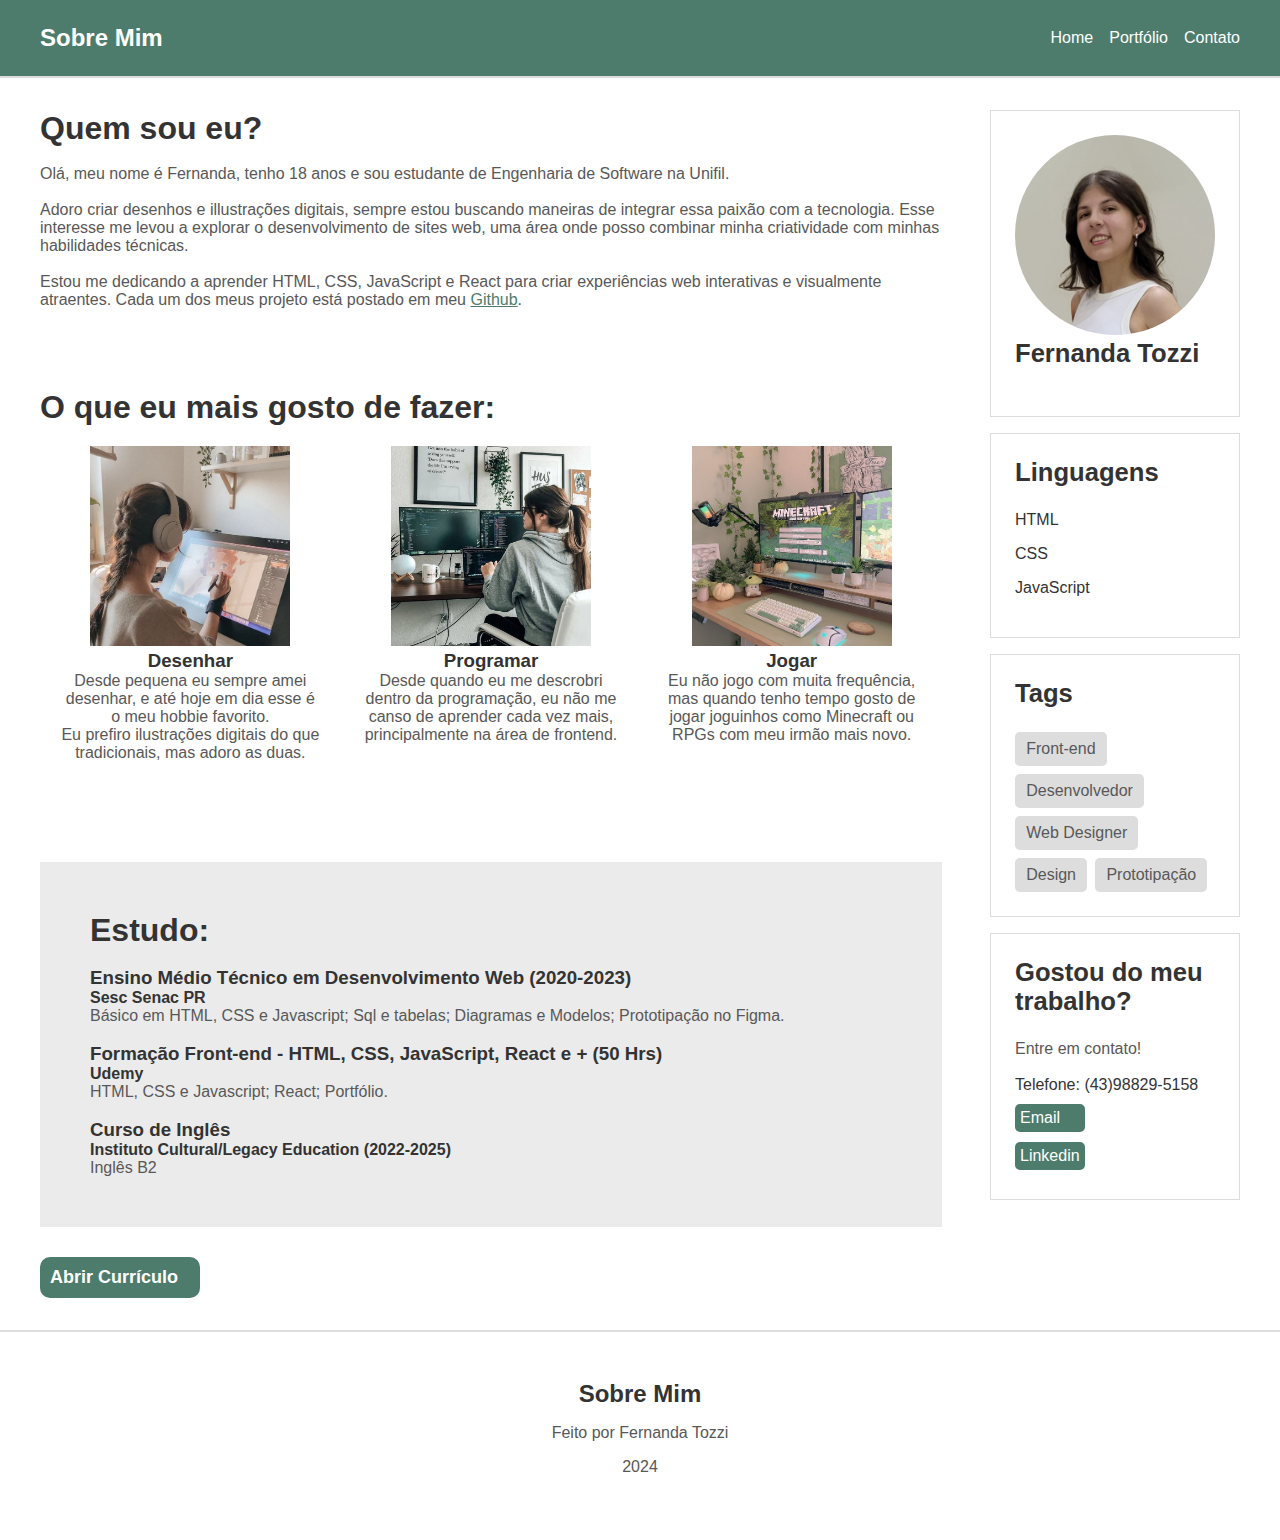
<file: index.html>
<!DOCTYPE html>
<html lang="en">
  <head>
    <meta charset="UTF-8" />
    <meta http-equiv="X-UA-Compatible" content="IE=edge" />
    <meta name="viewport" content="width=device-width, initial-scale=1.0" />
    <title>Apresentação</title>
    <link rel="icon" type="image/x-icon" href="img/icon.png" />
    <link rel="stylesheet" href="css/style.css" />
  </head>
  <body>
    <nav id="navbar">
      <div id="navbar-inner">
        <h2>Sobre Mim</h2>
        <ul id="nav-links">
          <li><a href="index.html">Home</a></li>
          <li><a href="portfolio.html">Portfólio</a></li>
          <li><a href="#contato">Contato</a></li>
        </ul>
      </div>
    </nav>
    <div class="container">
      <main id="posts-container">
        <div id="me-container">
          <h1>Quem sou eu?</h1>
          <br>  
          <p>Olá, meu nome é Fernanda, tenho 18 anos e sou estudante de Engenharia de Software na Unifil. 
            <br><br>
            Adoro criar desenhos e illustrações digitais, sempre estou buscando maneiras de integrar essa paixão com a tecnologia. Esse interesse me levou a explorar o desenvolvimento de sites web, uma área onde posso combinar minha criatividade com minhas habilidades técnicas.
            <br><br>
            Estou me dedicando a aprender HTML, CSS, JavaScript e React para criar experiências web interativas e visualmente atraentes. Cada um dos meus projeto está postado em meu <a href="https://github.com/FernandaTozzi?tab=repositories">Github</a>.
          </p>
        </div>
        <section class="about-container">
          <h1>O que eu mais gosto de fazer:</h1>
          <ul>
            <li>
              <img src="img/digital-art.png" alt="">
              <h3>Desenhar</h3>
              <p>
               Desde pequena eu sempre amei desenhar, e até hoje em dia esse é o meu hobbie favorito.
               <br>
               Eu prefiro ilustrações digitais do que tradicionais, mas adoro as duas.
              </p>
            </li>
            <li>
              <img src="img/programer.png" alt="">
              <h3>Programar</h3>
              <p>
               Desde quando eu me descrobri dentro da programação, eu não me canso de aprender cada vez mais, principalmente na área de frontend.
              </p>
            </li>
            <li>
              <img src="img/minecraft.png" alt="">
              <h3>Jogar</h3>
              <p>
                Eu não jogo com muita frequência, mas quando tenho tempo gosto de jogar joguinhos como Minecraft ou RPGs com meu irmão mais novo.
              </p>
            </li>
          </ul>
        </section>

        <section class="study-container">
              <h1>Estudo:</h1>
              <br>
              <h3>Ensino Médio Técnico em Desenvolvimento Web (2020-2023)</h3>
              <h4>Sesc Senac PR</h4>
              <p>
                Básico em HTML, CSS e Javascript; 
                Sql e tabelas;
                Diagramas e Modelos;
                Prototipação no Figma.
              </p> 

              <br>
              <h3>Formação Front-end - HTML, CSS, JavaScript, React e + (50 Hrs)</h3>
              <h4>Udemy</h4>
              <p>
                HTML, CSS e Javascript; 
                React;
                Portfólio.
              </p>

              <br>
              <h3>Curso de Inglês</h3>
              <h4>Instituto Cultural/Legacy Education (2022-2025)</h4>
              <p>
               Inglês B2
              </p>
          </section>
          <a href="Currículo.pdf"><h2 class="dowload">Abrir Currículo</h2></a>
      </main>




      
      <aside id="sidebar">
        <section id="profile">
            <img id="img-profile" src="img/foto.png" alt="Foto de Perfil">
          <h4>Fernanda Tozzi </h4>
        </section>
        <section id="categories">
          <h4>Linguagens</h4>
          <nav>
            <ul>
              <li>HTML</li>
              <li>CSS</li>
              <li>JavaScript</li>
            </ul>
          </nav>
        </section>
        <section id="tags">
          <h4>Tags</h4>
          <div id="tags-container">
            <p>Front-end</p>
            <p>Desenvolvedor</p>
            <p>Web Designer</p>
            <p>Design</p>
            <p>Prototipação</p>
          </div>
        </section>
        <section id="contato">
         <h4>Gostou do meu trabalho?</h4>
         <p>Entre em contato!</p>
         <br>
         <ul class="ul-ctt">
             <li>Telefone: (43)98829-5158</li>
             <li class="ctt-link"><a href="mailto:fernandatozzihonorio@gmail.com">Email</a></li>
             <li class="ctt-link"><a href="https://www.linkedin.com/in/fernandatozzihonorio/">Linkedin</a></li>
         </ul> 
        </section>
        </main>
      </aside>
    </div>
    <footer id="footer">
      <h2>Sobre Mim</h2>
      <p>Feito por Fernanda Tozzi</p>
      <p>2024</p>
    </footer>
  </body>
</html>
</file>
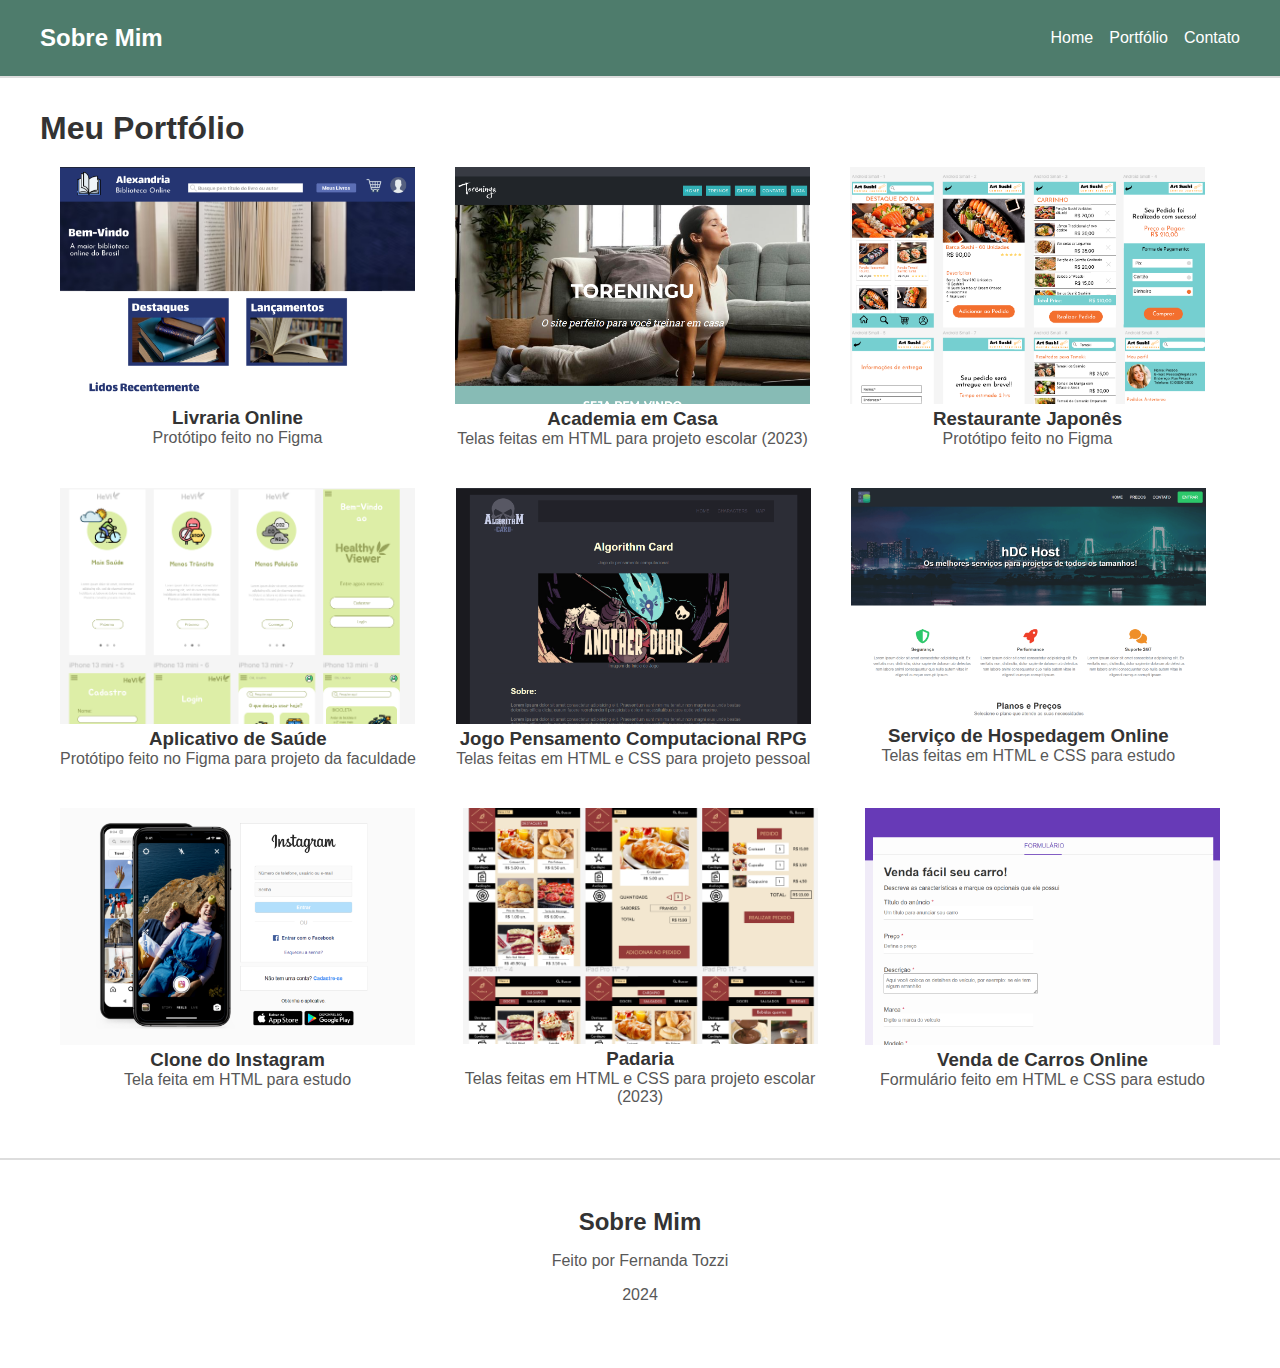
<file: portfolio.html>
<!DOCTYPE html>
<html lang="en">
  <head>
    <meta charset="UTF-8" />
    <meta http-equiv="X-UA-Compatible" content="IE=edge" />
    <meta name="viewport" content="width=device-width, initial-scale=1.0" />
    <title>Apresentação</title>
    <link rel="icon" type="image/x-icon" href="img/icon.png" />
    <link rel="stylesheet" href="css/style-portfolio.css" />
    
  </head>
  <body>
    <nav id="navbar">
      <div id="navbar-inner">
        <h2>Sobre Mim</h2>
        <ul id="nav-links">
          <li><a href="index.html">Home</a></li>
          <li><a href="portfolio.html">Portfólio</a></li>
          <li><a href= index.html>Contato</a></li>
        </ul>
      </div>
    </nav>
    <div class="container">
      <main id="portfolio-container">
      <h1>Meu Portfólio</h1>
      
      <section class="art-container">
        <ul>
          <li>
            <a href="https://www.figma.com/design/nOCVgug3YG8Pb8Qw41vfhf/Alexandria-Biblioteca-Online?node-id=0-1&t=FvQ5fR99weJry6cp-1">
              <img src="img/portfolio/livraria.png" alt="">
            </a>
            <h3>Livraria Online</h3>
             <p>Protótipo feito no Figma<p>

          </li>
          <li>
            <img src="img/portfolio/academia.png" alt="">
            <h3>Academia em Casa</h3>
            <p>Telas feitas em HTML para projeto escolar (2023)</p>
          </li>
          <li>
            <a href="https://www.figma.com/design/dX4ePGTCodTpcpYncmPv9J/Restaurante-Japones?node-id=0-1&t=amonZ376IQQIu8BX-1">
              <img src="img/portfolio/restaurante.png" alt="">
            </a>
            <h3>Restaurante Japonês</h3>
            <p>Protótipo feito no Figma</p>
          </li>
        </ul>
      </section>
      <section class="art-container">
        <ul>  
          <li>
            <a href="https://www.figma.com/design/7q4AVHZq1oYxrPKyVR1t20/Software-Sa%C3%BAde?node-id=0-1&t=FvQ5fR99weJry6cp-1">
              <img src="img/portfolio/saude.png" alt="">
            </a>
            <h3>Aplicativo de Saúde</h3>
             <p>Protótipo feito no Figma para projeto da faculdade</p>

          </li>
          <li>
            <img src="img/portfolio/jogo.png" alt="">
            <h3>Jogo Pensamento Computacional RPG</h3>
            <p>Telas feitas em HTML e CSS para projeto pessoal</p>
          </li>
          <li>
            <img src="img/portfolio/host.png" alt="">
            <h3>Serviço de Hospedagem Online</h3>
            <p>Telas feitas em HTML e CSS para estudo</p>
          </li>
          </li>
        </ul>
      </section>
      <section class="art-container">
        <ul>  
          <li>
           <a href="https://fernandatozzi.github.io/Clone-Instagram/"> <img src="img/portfolio/instagram.png" alt=""></a>
            <h3>Clone do Instagram</h3>
            <p>Tela feita em HTML para estudo</p>

          </li>
          <li>
            <img src="img/portfolio/padaria.png" alt="">
            <h3>Padaria</h3>
            <p>Telas feitas em HTML e CSS para projeto escolar (2023)</p>
          </li>
          <li>
            <img src="img/portfolio/forms.png" alt="">
            <h3>Venda de Carros Online</h3>
            <p>Formulário feito em HTML e CSS para estudo</p>
          </li>
        </ul>
      </section>
    </div>
    </main>
    <footer id="footer">
      <h2>Sobre Mim</h2>
      <p>Feito por Fernanda Tozzi</p>
      <p>2024</p>
    </footer>
  </body>
</html>
</file>
<file: css/style.css>
/* Geral */
* {
    padding: 0;
    margin: 0;
    font-family:Arial, Helvetica, sans-serif;
  }
  
  ul {
    list-style: none;
  }
  
h1, h2, h3, h4, li{
  color:#333
}

p{
  color: #585858;
}

  #nav-links  a {
    text-decoration: none;
    color: white;
    transition: 0.4s;
  }
  
  #nav-links a:hover {
    color: #37a1f7;
  }
  
  /* Navbar */
  #navbar {
    padding: 1.5rem 2.5rem;
    border-bottom: 2px solid #ddd;
    background-color: #4e7c6c;
  }
  
  #navbar-inner {
    display: flex;
    justify-content: space-between;
    align-items: center;
    max-width: 1200px;
    margin: 0 auto;
  }
  
  #nav-links {
    display: flex;
    gap: 1rem;
  }
  
  /* conteúdo principal */
  .container {
    display: flex;
    padding: 2rem 2.5rem;
    gap: 3rem;
    max-width: 1200px;
    margin: 0 auto;
  }
  
  /* barra lateral */
  #sidebar {
    flex: 1 1 0;
  }
  
  #profile,
  #categories,
  #tags,
  #contato {
    padding: 1.5rem;
    border: 1px solid #ddd;
    margin-bottom: 1rem;
  }
  
  #profile h4,
  #categories h4,
  #tags h4,
  #contato h4 {
    margin-bottom: 1.5rem;
    font-size: 1.6rem;
  }
  
  #categories li {
    margin-bottom: 1rem;
    color: #333;
  }
  
  #tags-container {
    display: flex;
    flex-wrap: wrap;
    gap: 0.5rem;
  }
  
  #tags-container p {
    background-color: #ddd;
    padding: 0.5rem 0.7rem;
    border-radius: 0.3rem;
  }
  
  /* Rodapé */
  #footer {
    border-top: 2px solid #ddd;
    padding: 3rem;
    text-align: center;
  }
  
  #footer h2{
    color: #333;
  }
  #footer h2,
  #footer p {
    margin-bottom: 1rem;
  }

  #img-profile{
      width: 200px;
      border-radius:100%;
  }
  
  .about-container {
    padding: 5rem 0;
  }
  
  .about-container ul {
    display: flex;
    width: 100%;
    margin: 0 ;
  }
  
  .about-container li {
    flex: 1 1 200px;
    list-style: none;
    text-align: center;
    padding: 20px;
  }

  h2{
    color: white;
  }
  .about-container img {
    width: 200px;
  }
  .study-container {
    padding: 50px;
    background-color: #ebebeb ;
  }

  .ctt-link{
    background-color: #4e7c6c;
    width: 60px;
    padding: 5px;
    margin-bottom: 5px;
    margin-top: 10px;
    border-radius: 5px;
  }

  .dowload{
    font-size:large;
    margin-top: 30px;
    background-color: #4e7c6c;
    font-style: normal;
    padding: 10px;
    width: 140px;
    border-radius: 10px;
    transition: 0.4s;
  }
  a {
    text-decoration: none;
    color: white;
  }
  
  .dowload:hover{
    background-color:#333;
  }

  #me-container a{
    text-decoration:underline;
    color:#4e7c6c;
  }
</file>
<file: css/style-portfolio.css>
* {
    padding: 0;
    margin: 0;
    font-family:Arial, Helvetica, sans-serif;
  }


  h1, h3, h4, li{
    color:#333
  }
  h2{
    color: white;
  }
  
  p{
    color: #585858;
  }
  
  /* Navbar */
  #navbar {
    padding: 1.5rem 2.5rem;
    border-bottom: 2px solid #ddd;
    background-color: #B3CEFA;
  }
  
  #navbar-inner {
    display: flex;
    justify-content: space-between;
    align-items: center;
    max-width: 1200px;
    margin: 0 auto;
  }
  
  #nav-links {
    display: flex;
    gap: 1rem;
  }
  .container {
    display: flex;
    padding: 2rem 2.5rem;
    gap: 3rem;
    max-width: 1200px;
    margin: 0 auto;
  }
.art-container ul {
    display: flex;
    width: 100%;
    margin: 0 ;
  }
  
  .art-container li {
    list-style: none;
    text-align: center;
    padding: 20px;
  }
  .art-container img {
    width: 355px;
  }


   
  /* Rodapé */
  #footer {
    border-top: 2px solid #ddd;
    padding: 3rem;
    text-align: center;
  }
  
  #footer h2{
    color: #333;
  }
  #footer h2,
  #footer p {
    margin-bottom: 1rem;
  }

    
  ul {
    list-style: none;
  }
  
  a {
    text-decoration: none;
    color: white;
    transition: 0.4s;
  }
  
  a:hover {
    color: #37a1f7;
  }
  
  /* Navbar */
  #navbar {
    padding: 1.5rem 2.5rem;
    border-bottom: 2px solid #ddd;
    background-color: #4e7c6c;
  }
  
  .art-container li {
    transition: 0.5s background-color;
  }
  .art-container li:hover {
    background-color: #9fc8ba;
  }

  
  img {
    transition: 0.4s;
  }
  
  img:hover {
   width: 380px;
  }
  
  
  .ctt-link{
    margin: auto;
    background-color: #4e7c6c;
    width: 60px;
    padding: 5px;
    margin-bottom: 5px;
    margin-top: 10px;
    border-radius: 5px;
  }
  #contato {
    padding: 1.5rem;
    border: 1px solid #ddd;
    margin-bottom: 1rem;
  }
  
  #contato h4 {
    margin-bottom: 1.5rem;
    font-size: 1.6rem;
  }
</file>
